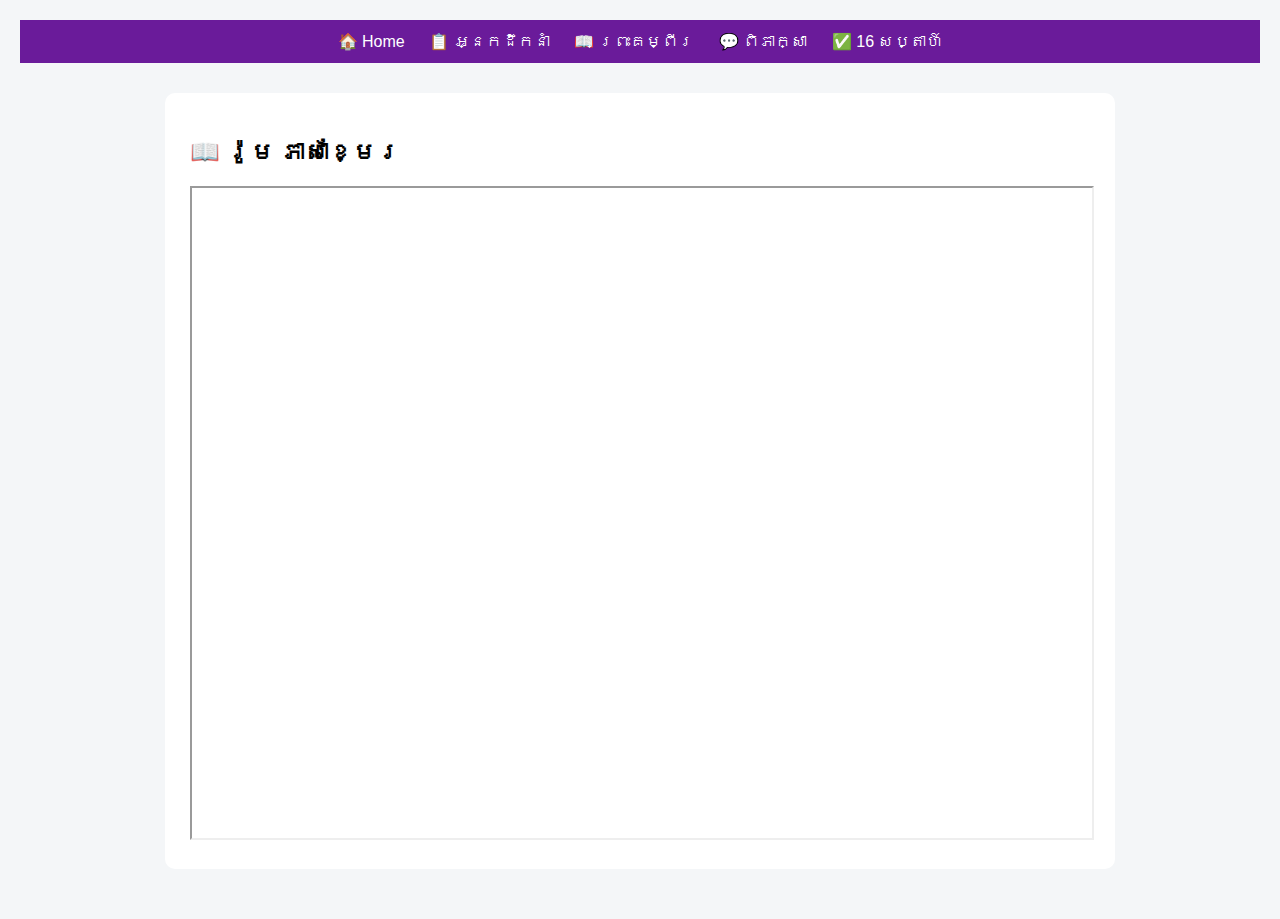
<file: bible.html>
<!DOCTYPE html>
<html lang="km">
<head>
<meta charset="UTF-8">
<title>Bible Khmer</title>
<link rel="stylesheet" href="css/style.css">
</head>
<body>
<nav>
<a href="index.html">🏠 Home</a>
<a href="agenda.html">📋 អ្នកដឹកនាំ</a>
<a href="bible.html">📖 ព្រះគម្ពីរ</a>
<a href="discussion.html">💬 ពិភាក្សា</a>
<a href="progress.html">✅ 16 សប្តាហ៍</a>
</nav>
<section>
<h2>📖 រ៉ូម ភាសាខ្មែរ</h2>
<iframe src="https://www.bible.com/bible/1270/ROM.3.%25E1%259E%2596%25E1%259E%2582%25E1%259E%2594" width="100%" height="650"></iframe>
</section>
</body>
</html>
</file>
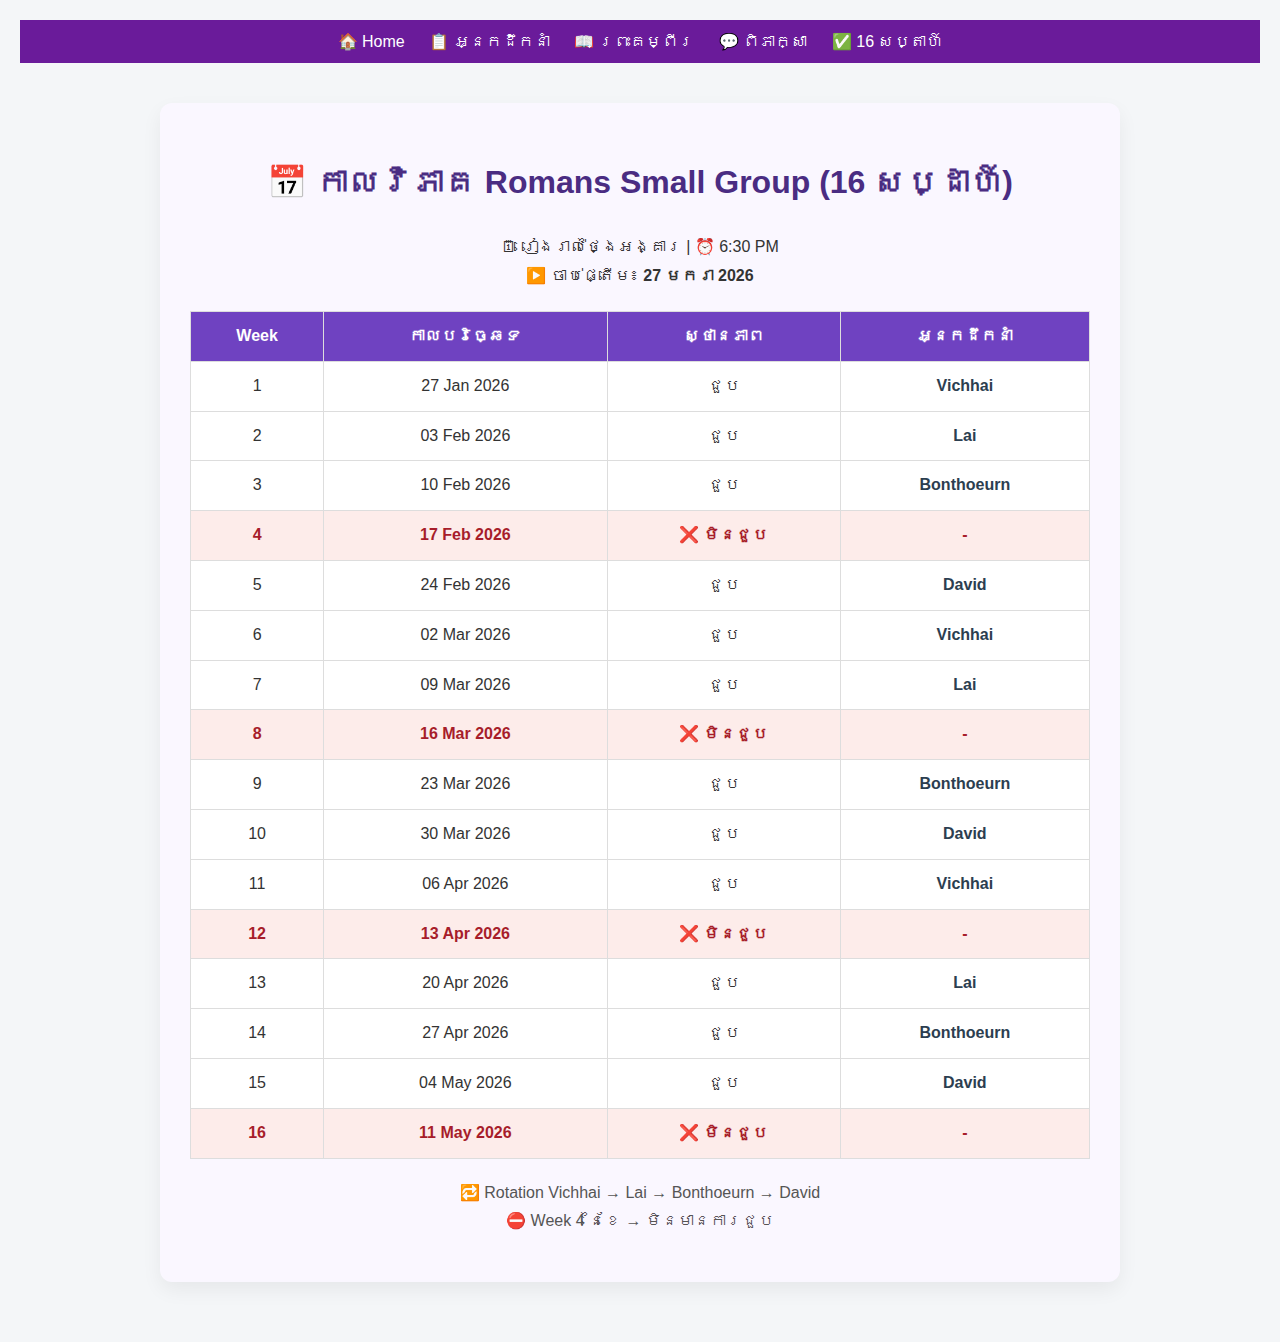
<file: calendar.html>
<!DOCTYPE html>
<html lang="km">
<head>
<meta charset="UTF-8">
<title>Calendar – Romans Small Group</title>

<link rel="stylesheet" href="css/style.css">
<meta name="viewport" content="width=device-width, initial-scale=1.0">

<style>
body{font-family: Arial,'Khmer OS Siemreap',sans-serif; background:#f4f6f8; padding:20px;}
  h1{text-align:center;color:#4a2c82;}
  table{width:100%; border-collapse:collapse; background:#fff; margin-top:20px;}
  th,td{border:1px solid #ddd; padding:10px; text-align:center;}
  th{background:#6f42c1;color:#fff;}
  .no-meet{background:#fdecea;color:#a71d2a;font-weight:bold;}
  .leader{font-weight:bold; color:#2c3e50;}
</style>
</head>
<body>

<nav>
<a href="index.html">🏠 Home</a>
<a href="agenda.html">📋 អ្នកដឹកនាំ</a>
<a href="bible.html">📖 ព្រះគម្ពីរ</a>
<a href="discussion.html">💬 ពិភាក្សា</a>
<a href="calendar.html">✅ 16 សប្តាហ៍</a>
</nav>

<section id="calendar" style="
  max-width:900px;
  margin:40px auto;
  padding:30px;
  font-family:'Segoe UI', Arial, sans-serif;
  line-height:1.8;
  color:#333;
  background:#faf7ff;
  border-radius:12px;
  box-shadow:0 8px 20px rgba(0,0,0,0.06);
">

<h1>📅 កាលវិភាគ Romans Small Group (16 សប្ដាហ៍)</h1>
<p style="text-align:center">
  🗓 រៀងរាល់ថ្ងៃអង្គារ | ⏰ 6:30 PM<br>
  ▶️ ចាប់ផ្តើម៖ <b>27 មករា 2026</b>
</p>

<table>
<thead>
<tr>
  <th>Week</th>
  <th>កាលបរិច្ឆេទ</th>
  <th>ស្ថានភាព</th>
  <th>អ្នកដឹកនាំ</th>
</tr>
</thead>
<tbody>
<tr><td>1</td><td>27 Jan 2026</td><td>ជួប</td><td class="leader">Vichhai</td></tr>
<tr><td>2</td><td>03 Feb 2026</td><td>ជួប</td><td class="leader">Lai</td></tr>
<tr><td>3</td><td>10 Feb 2026</td><td>ជួប</td><td class="leader">Bonthoeurn</td></tr>
<tr class="no-meet"><td>4</td><td>17 Feb 2026</td><td>❌ មិនជួប</td><td>-</td></tr>

<tr><td>5</td><td>24 Feb 2026</td><td>ជួប</td><td class="leader">David</td></tr>
<tr><td>6</td><td>02 Mar 2026</td><td>ជួប</td><td class="leader">Vichhai</td></tr>
<tr><td>7</td><td>09 Mar 2026</td><td>ជួប</td><td class="leader">Lai</td></tr>
<tr class="no-meet"><td>8</td><td>16 Mar 2026</td><td>❌ មិនជួប</td><td>-</td></tr>

<tr><td>9</td><td>23 Mar 2026</td><td>ជួប</td><td class="leader">Bonthoeurn</td></tr>
<tr><td>10</td><td>30 Mar 2026</td><td>ជួប</td><td class="leader">David</td></tr>
<tr><td>11</td><td>06 Apr 2026</td><td>ជួប</td><td class="leader">Vichhai</td></tr>
<tr class="no-meet"><td>12</td><td>13 Apr 2026</td><td>❌ មិនជួប</td><td>-</td></tr>

<tr><td>13</td><td>20 Apr 2026</td><td>ជួប</td><td class="leader">Lai</td></tr>
<tr><td>14</td><td>27 Apr 2026</td><td>ជួប</td><td class="leader">Bonthoeurn</td></tr>
<tr><td>15</td><td>04 May 2026</td><td>ជួប</td><td class="leader">David</td></tr>
<tr class="no-meet"><td>16</td><td>11 May 2026</td><td>❌ មិនជួប</td><td>-</td></tr>

</tbody>
</table>

<p style="margin-top:20px;text-align:center;color:#555">
  🔁 Rotation Vichhai → Lai → Bonthoeurn → David <br>
  ⛔ Week 4 នៃខែ → មិនមានការជួប
</p>
</section>
</body>
</html>
</file>
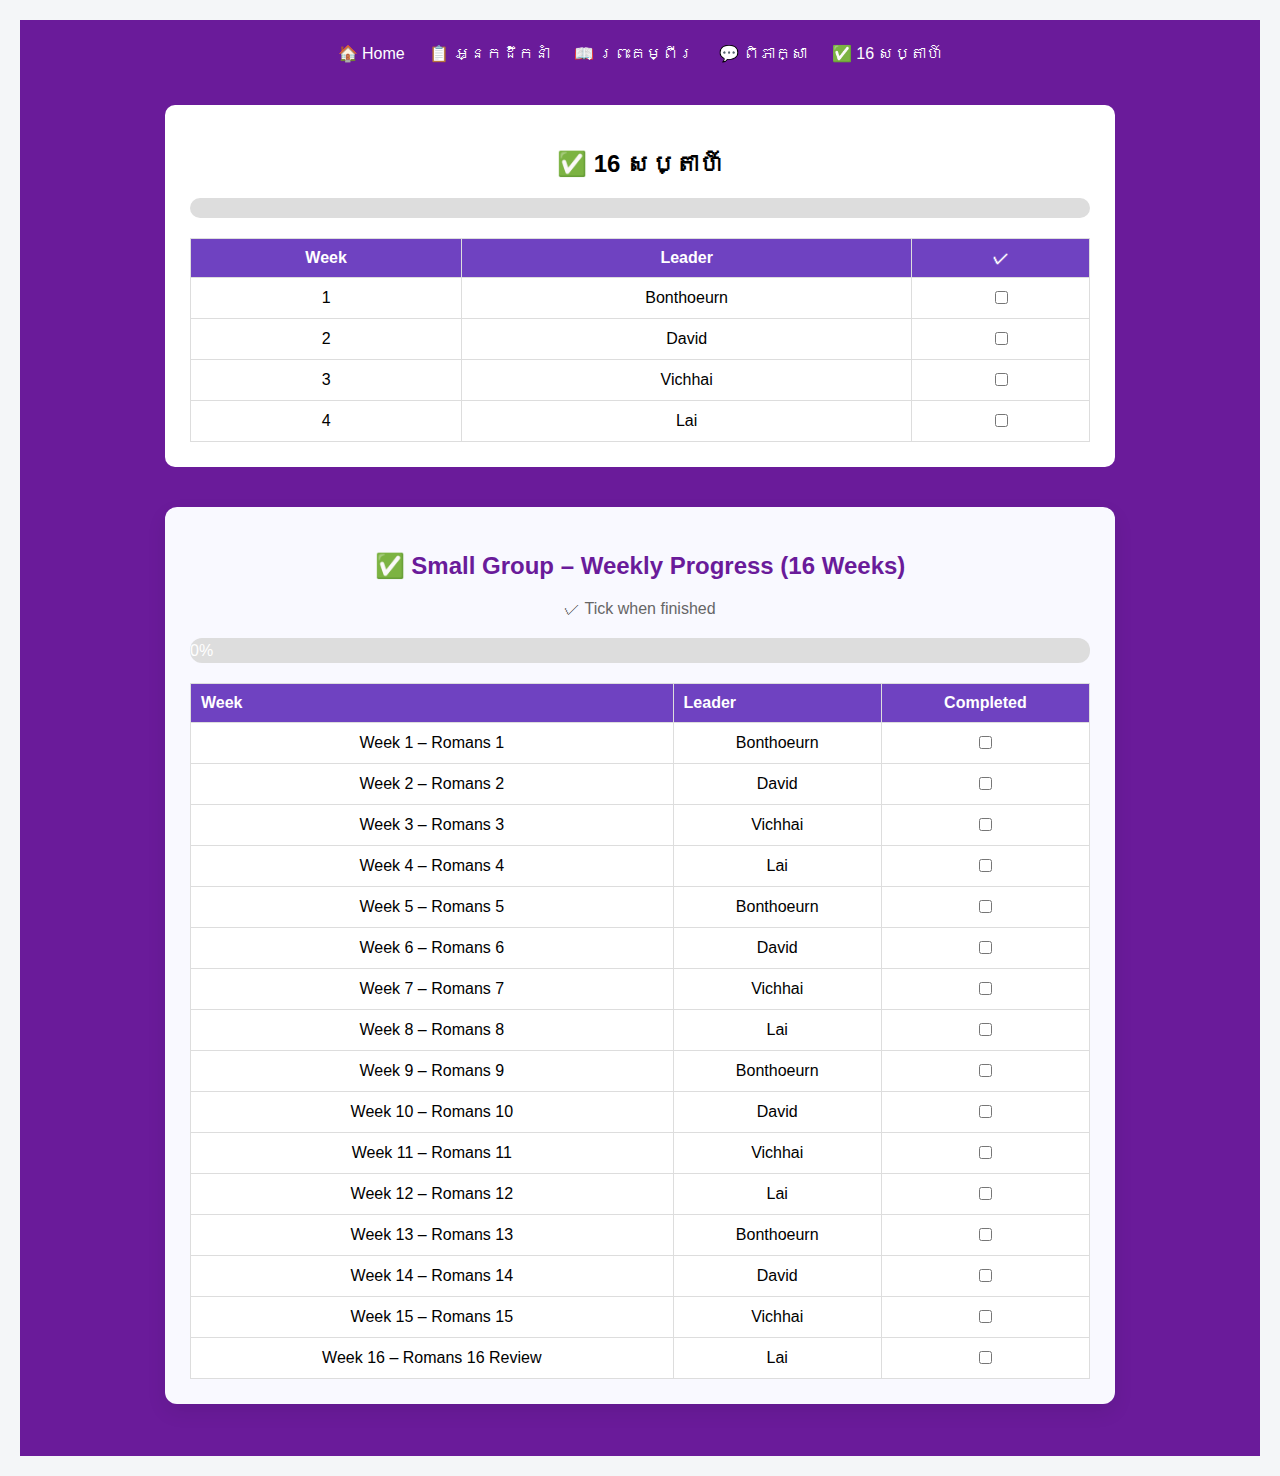
<file: progress.html>
<!DOCTYPE html>
<html lang="km">
<head>
<meta charset="UTF-8">
<title>Progress</title>
<link rel="stylesheet" href="css/style.css">
</head>
<body>
<nav>
<nav>
<a href="index.html">🏠 Home</a>
<a href="agenda.html">📋 អ្នកដឹកនាំ</a>
<a href="bible.html">📖 ព្រះគម្ពីរ</a>
<a href="discussion.html">💬 ពិភាក្សា</a>
<a href="progress.html">✅ 16 សប្តាហ៍</a>
</nav>
<section>
<h2>✅ 16 សប្តាហ៍</h2>
<div id="bar"><div id="fill"></div></div>
<table>
<tr><th>Week</th><th>Leader</th><th>✓</th></tr>
<tr><td>1</td><td>Bonthoeurn</td><td><input type="checkbox" class="wk"></td></tr>
<tr><td>2</td><td>David</td><td><input type="checkbox" class="wk"></td></tr>
<tr><td>3</td><td>Vichhai</td><td><input type="checkbox" class="wk"></td></tr>
<tr><td>4</td><td>Lai</td><td><input type="checkbox" class="wk"></td></tr>
</table>
</section>

<section id="weekly-progress" style="
  max-width:900px;
  margin:40px auto;
  padding:25px;
  background:#f9f9ff;
  border-radius:12px;
  font-family:Arial, sans-serif;
  box-shadow:0 8px 20px rgba(0,0,0,0.08);
">

  <h2 style="text-align:center;color:#6a1b9a;">
    ✅ Small Group – Weekly Progress (16 Weeks)
  </h2>
  <p style="text-align:center;color:#666;">
    ✓ Tick when finished
  </p>

  <!-- Progress Bar -->
  <div style="margin:20px 0;">
    <div style="background:#ddd; border-radius:12px; height:25px; width:100%;">
      <div id="progress-bar" style="height:25px; width:0%; background:#6a1b9a; border-radius:12px; text-align:center; color:#fff; line-height:25px;">
        0%
      </div>
    </div>
  </div>

  <table style="width:100%; border-collapse:collapse; font-size:16px;">
    <thead>
      <tr style="background:#6a1b9a; color:#fff;">
        <th style="padding:10px; text-align:left;">Week</th>
        <th style="padding:10px; text-align:left;">Leader</th>
        <th style="padding:10px; text-align:center;">Completed</th>
      </tr>
    </thead>
    <tbody>
      <!-- 16 Weeks with rotating leaders -->
      <tr><td style="padding:10px;">Week 1 – Romans 1</td><td style="padding:10px;">Bonthoeurn</td><td style="padding:10px;text-align:center;"><input type="checkbox" class="week-check" data-week="week1"></td></tr>
      <tr><td style="padding:10px;">Week 2 – Romans 2</td><td style="padding:10px;">David</td><td style="padding:10px;text-align:center;"><input type="checkbox" class="week-check" data-week="week2"></td></tr>
      <tr><td style="padding:10px;">Week 3 – Romans 3</td><td style="padding:10px;">Vichhai</td><td style="padding:10px;text-align:center;"><input type="checkbox" class="week-check" data-week="week3"></td></tr>
      <tr><td style="padding:10px;">Week 4 – Romans 4</td><td style="padding:10px;">Lai</td><td style="padding:10px;text-align:center;"><input type="checkbox" class="week-check" data-week="week4"></td></tr>
      <tr><td style="padding:10px;">Week 5 – Romans 5</td><td style="padding:10px;">Bonthoeurn</td><td style="padding:10px;text-align:center;"><input type="checkbox" class="week-check" data-week="week5"></td></tr>
      <tr><td style="padding:10px;">Week 6 – Romans 6</td><td style="padding:10px;">David</td><td style="padding:10px;text-align:center;"><input type="checkbox" class="week-check" data-week="week6"></td></tr>
      <tr><td style="padding:10px;">Week 7 – Romans 7</td><td style="padding:10px;">Vichhai</td><td style="padding:10px;text-align:center;"><input type="checkbox" class="week-check" data-week="week7"></td></tr>
      <tr><td style="padding:10px;">Week 8 – Romans 8</td><td style="padding:10px;">Lai</td><td style="padding:10px;text-align:center;"><input type="checkbox" class="week-check" data-week="week8"></td></tr>
      <tr><td style="padding:10px;">Week 9 – Romans 9</td><td style="padding:10px;">Bonthoeurn</td><td style="padding:10px;text-align:center;"><input type="checkbox" class="week-check" data-week="week9"></td></tr>
      <tr><td style="padding:10px;">Week 10 – Romans 10</td><td style="padding:10px;">David</td><td style="padding:10px;text-align:center;"><input type="checkbox" class="week-check" data-week="week10"></td></tr>
      <tr><td style="padding:10px;">Week 11 – Romans 11</td><td style="padding:10px;">Vichhai</td><td style="padding:10px;text-align:center;"><input type="checkbox" class="week-check" data-week="week11"></td></tr>
      <tr><td style="padding:10px;">Week 12 – Romans 12</td><td style="padding:10px;">Lai</td><td style="padding:10px;text-align:center;"><input type="checkbox" class="week-check" data-week="week12"></td></tr>
      <tr><td style="padding:10px;">Week 13 – Romans 13</td><td style="padding:10px;">Bonthoeurn</td><td style="padding:10px;text-align:center;"><input type="checkbox" class="week-check" data-week="week13"></td></tr>
      <tr><td style="padding:10px;">Week 14 – Romans 14</td><td style="padding:10px;">David</td><td style="padding:10px;text-align:center;"><input type="checkbox" class="week-check" data-week="week14"></td></tr>
      <tr><td style="padding:10px;">Week 15 – Romans 15</td><td style="padding:10px;">Vichhai</td><td style="padding:10px;text-align:center;"><input type="checkbox" class="week-check" data-week="week15"></td></tr>
      <tr><td style="padding:10px;">Week 16 – Romans 16 Review</td><td style="padding:10px;">Lai</td><td style="padding:10px;text-align:center;"><input type="checkbox" class="week-check" data-week="week16"></td></tr>
    </tbody>
  </table>
</section>

<script>
  // Save checkbox state in localStorage
  const checkboxes = document.querySelectorAll('.week-check');
  const progressBar = document.getElementById('progress-bar');

  function updateProgress() {
    const total = checkboxes.length;
    let completed = 0;
    checkboxes.forEach(box => { if(box.checked) completed++; });
    const percent = Math.round((completed / total) * 100);
    progressBar.style.width = percent + '%';
    progressBar.textContent = percent + '%';
  }

  checkboxes.forEach(box => {
    const key = box.dataset.week;
    box.checked = localStorage.getItem(key) === 'true';
    box.addEventListener('change', () => {
      localStorage.setItem(key, box.checked);
      updateProgress();
    });
  });

  // Initialize progress on page load
  updateProgress();
</script>
<script src="js/progress.js"></script>
</body>
</html>
</file>
<file: css/style.css>
body { font-family: Khmer OS, Arial; background:#f2f2f7; margin:0; }
nav { background:#6a1b9a; padding:12px; text-align:center; }
nav a { color:#fff; margin:0 10px; text-decoration:none; }
section { background:#fff; margin:30px auto; padding:25px;
max-width:900px; border-radius:10px; }
#bar { background:#ddd; height:20px; border-radius:10px; }
#fill { background:#6a1b9a; height:20px; width:0%; border-radius:10px; }

body{font-family: Arial,'Khmer OS Siemreap',sans-serif; background:#f4f6f8; padding:20px;}
  h1{text-align:center;color:#4a2c82;}
  table{width:100%; border-collapse:collapse; background:#fff; margin-top:20px;}
  th,td{border:1px solid #ddd; padding:10px; text-align:center;}
  th{background:#6f42c1;color:#fff;}
  .no-meet{background:#fdecea;color:#a71d2a;font-weight:bold;}
  .leader{font-weight:bold; color:#2c3e50;}

<style>
.gallery-section{
  max-width:1100px;
  margin:40px auto;
  text-align:center;
}
.gallery-section h2{color:#4a2c82;}
.gallery-sub{color:#555;margin-bottom:20px;}

.slider{
  position:relative;
  overflow:hidden;
  border-radius:14px;
}
.slide{
  display:none;
  position:relative;
}
.slide.active{display:block;}
.slide img{
  width:100%;
  height:360px;
  object-fit:cover;
  cursor:pointer;
}
.verse{
  position:absolute;
  bottom:20px;
  left:50%;
  transform:translateX(-50%);
  background:rgba(0,0,0,.6);
  color:#fff;
  padding:12px 18px;
  border-radius:10px;
  font-size:15px;
  max-width:90%;
}

/* Lightbox */
#lightbox{
  display:none;
  position:fixed;
  top:0;left:0;
  width:100%;height:100%;
  background:rgba(0,0,0,.85);
  justify-content:center;
  align-items:center;
  z-index:999;
}
#lightbox img{
  max-width:90%;
  max-height:90%;
  border-radius:12px;
}
</style>
</file>
